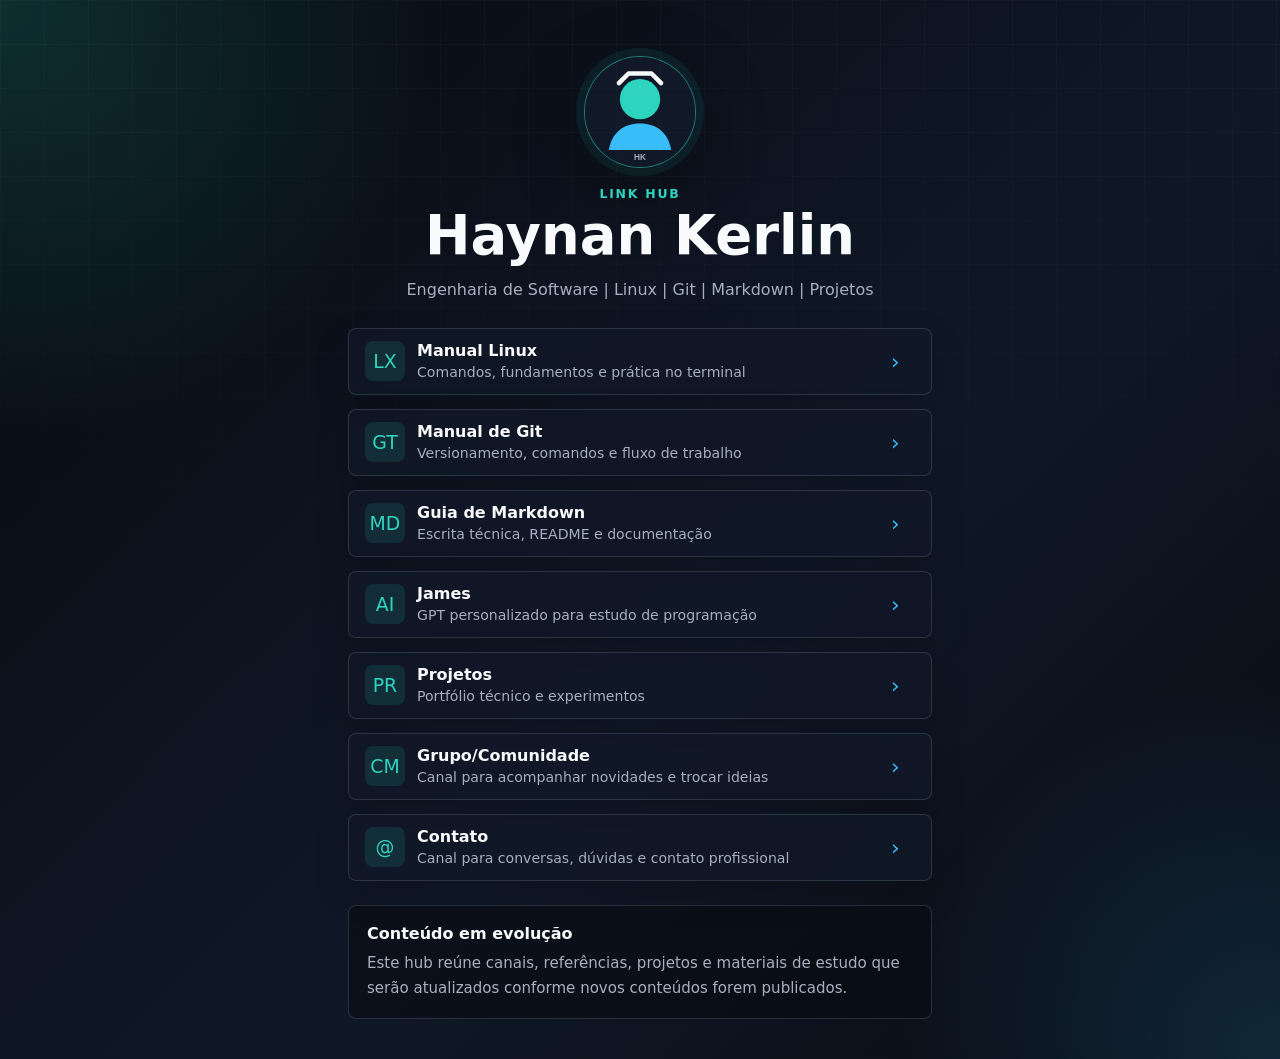
<file: index.html>
<!DOCTYPE html>
<html lang="pt-BR">
  <head>
    <meta charset="UTF-8" />
    <meta name="viewport" content="width=device-width, initial-scale=1.0" />
    <meta
      name="description"
      content="Link Hub de Haynan Kerlin: Engenharia de Software, Linux, GitHub, Markdown e projetos."
    />
    <title>Haynan Kerlin | Link Hub</title>
    <!-- Google tag (gtag.js) -->
    <script async src="https://www.googletagmanager.com/gtag/js?id=G-6BJH4NLQ87"></script>
    <script>
      window.dataLayer = window.dataLayer || [];
      function gtag(){dataLayer.push(arguments);}
      gtag('js', new Date());

      gtag('config', 'G-6BJH4NLQ87');
    </script>
    <link rel="icon" href="./assets/img/avatar-placeholder.svg" type="image/svg+xml" />
    <link rel="stylesheet" href="./assets/css/style.css?v=4" />
  </head>
  <body>
    <main class="shell">
      <section class="profile" aria-labelledby="profile-title">
        <img
          class="avatar"
          src="./assets/img/avatar-placeholder.svg"
          alt="Avatar de Haynan Kerlin"
          width="112"
          height="112"
        />
        <p class="eyebrow">Link Hub</p>
        <h1 id="profile-title">Haynan Kerlin</h1>
        <p class="subtitle">Engenharia de Software | Linux | Git | Markdown | Projetos</p>
      </section>

      <nav class="link-list" id="main-links" aria-label="Links principais"></nav>

      <section class="note" aria-label="Novidades">
        <h2>Conteúdo em evolução</h2>
        <p>
          Este hub reúne canais, referências, projetos e materiais de estudo
          que serão atualizados conforme novos conteúdos forem publicados.
        </p>
      </section>
    </main>

    <script src="./assets/js/links.js?v=4" defer></script>
    <script src="./assets/js/app.js?v=4" defer></script>
  </body>
</html>
</file>
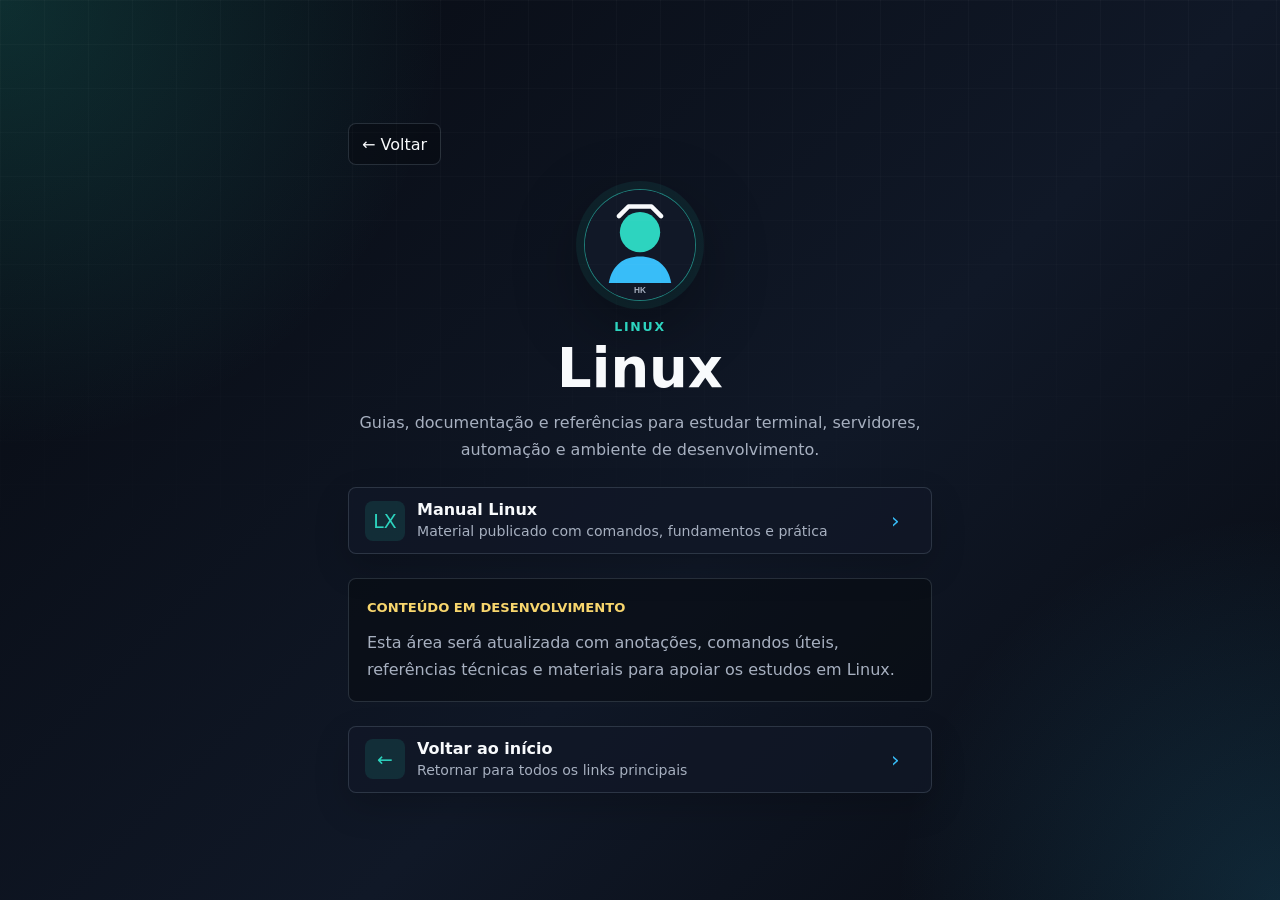
<file: pages/linux.html>
<!DOCTYPE html>
<html lang="pt-BR">
  <head>
    <meta charset="UTF-8" />
    <meta name="viewport" content="width=device-width, initial-scale=1.0" />
    <meta
      name="description"
      content="Página de links sobre Linux no Link Hub de Haynan Kerlin."
    />
    <title>Linux | Haynan Kerlin</title>
    <!-- Google tag (gtag.js) -->
    <script async src="https://www.googletagmanager.com/gtag/js?id=G-6BJH4NLQ87"></script>
    <script>
      window.dataLayer = window.dataLayer || [];
      function gtag(){dataLayer.push(arguments);}
      gtag('js', new Date());

      gtag('config', 'G-6BJH4NLQ87');
    </script>
    <link rel="icon" href="../assets/img/avatar-placeholder.svg" type="image/svg+xml" />
    <link rel="stylesheet" href="../assets/css/style.css?v=4" />
  </head>
  <body data-page="linux">
    <main class="shell">
      <a class="back-link" href="../index.html" data-back-home>← Voltar</a>

      <section class="profile" aria-labelledby="page-title">
        <img
          class="avatar"
          src="../assets/img/avatar-placeholder.svg"
          alt="Avatar de Haynan Kerlin"
          width="112"
          height="112"
        />
        <p class="eyebrow">Linux</p>
        <h1 id="page-title">Linux</h1>
        <p class="page-description">
          Guias, documentação e referências para estudar terminal, servidores,
          automação e ambiente de desenvolvimento.
        </p>
      </section>

      <nav class="link-list" data-links aria-label="Links sobre Linux"></nav>

      <section class="page-panel">
        <span class="small-label">Conteúdo em desenvolvimento</span>
        <p class="page-description">
          Esta área será atualizada com anotações, comandos úteis, referências
          técnicas e materiais para apoiar os estudos em Linux.
        </p>
      </section>

      <div class="footer-actions">
        <a class="link-button" href="../index.html" data-back-home>
          <span class="link-icon" aria-hidden="true">←</span>
          <span class="link-content">
            <span class="link-title">Voltar ao início</span>
            <span class="link-description">Retornar para todos os links principais</span>
          </span>
          <span class="link-arrow" aria-hidden="true">›</span>
        </a>
      </div>
    </main>

    <script src="../assets/js/links.js?v=4" defer></script>
    <script src="../assets/js/app.js?v=4" defer></script>
  </body>
</html>
</file>
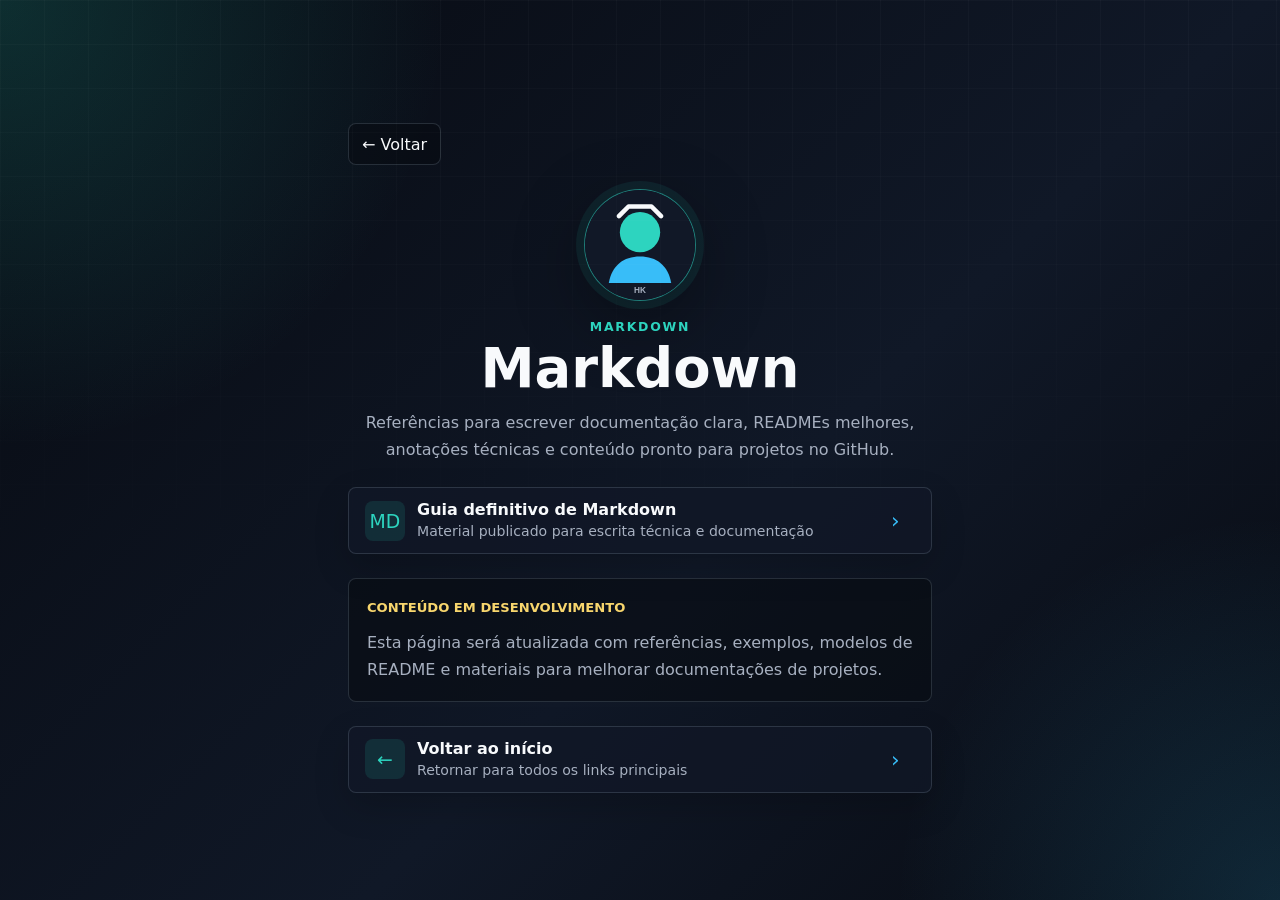
<file: pages/markdown.html>
<!DOCTYPE html>
<html lang="pt-BR">
  <head>
    <meta charset="UTF-8" />
    <meta name="viewport" content="width=device-width, initial-scale=1.0" />
    <meta
      name="description"
      content="Página de links sobre Markdown no Link Hub de Haynan Kerlin."
    />
    <title>Markdown | Haynan Kerlin</title>
    <!-- Google tag (gtag.js) -->
    <script async src="https://www.googletagmanager.com/gtag/js?id=G-6BJH4NLQ87"></script>
    <script>
      window.dataLayer = window.dataLayer || [];
      function gtag(){dataLayer.push(arguments);}
      gtag('js', new Date());

      gtag('config', 'G-6BJH4NLQ87');
    </script>
    <link rel="icon" href="../assets/img/avatar-placeholder.svg" type="image/svg+xml" />
    <link rel="stylesheet" href="../assets/css/style.css?v=4" />
  </head>
  <body data-page="markdown">
    <main class="shell">
      <a class="back-link" href="../index.html" data-back-home>← Voltar</a>

      <section class="profile" aria-labelledby="page-title">
        <img
          class="avatar"
          src="../assets/img/avatar-placeholder.svg"
          alt="Avatar de Haynan Kerlin"
          width="112"
          height="112"
        />
        <p class="eyebrow">Markdown</p>
        <h1 id="page-title">Markdown</h1>
        <p class="page-description">
          Referências para escrever documentação clara, READMEs melhores,
          anotações técnicas e conteúdo pronto para projetos no GitHub.
        </p>
      </section>

      <nav class="link-list" data-links aria-label="Links sobre Markdown"></nav>

      <section class="page-panel">
        <span class="small-label">Conteúdo em desenvolvimento</span>
        <p class="page-description">
          Esta página será atualizada com referências, exemplos, modelos de
          README e materiais para melhorar documentações de projetos.
        </p>
      </section>

      <div class="footer-actions">
        <a class="link-button" href="../index.html" data-back-home>
          <span class="link-icon" aria-hidden="true">←</span>
          <span class="link-content">
            <span class="link-title">Voltar ao início</span>
            <span class="link-description">Retornar para todos os links principais</span>
          </span>
          <span class="link-arrow" aria-hidden="true">›</span>
        </a>
      </div>
    </main>

    <script src="../assets/js/links.js?v=4" defer></script>
    <script src="../assets/js/app.js?v=4" defer></script>
  </body>
</html>
</file>
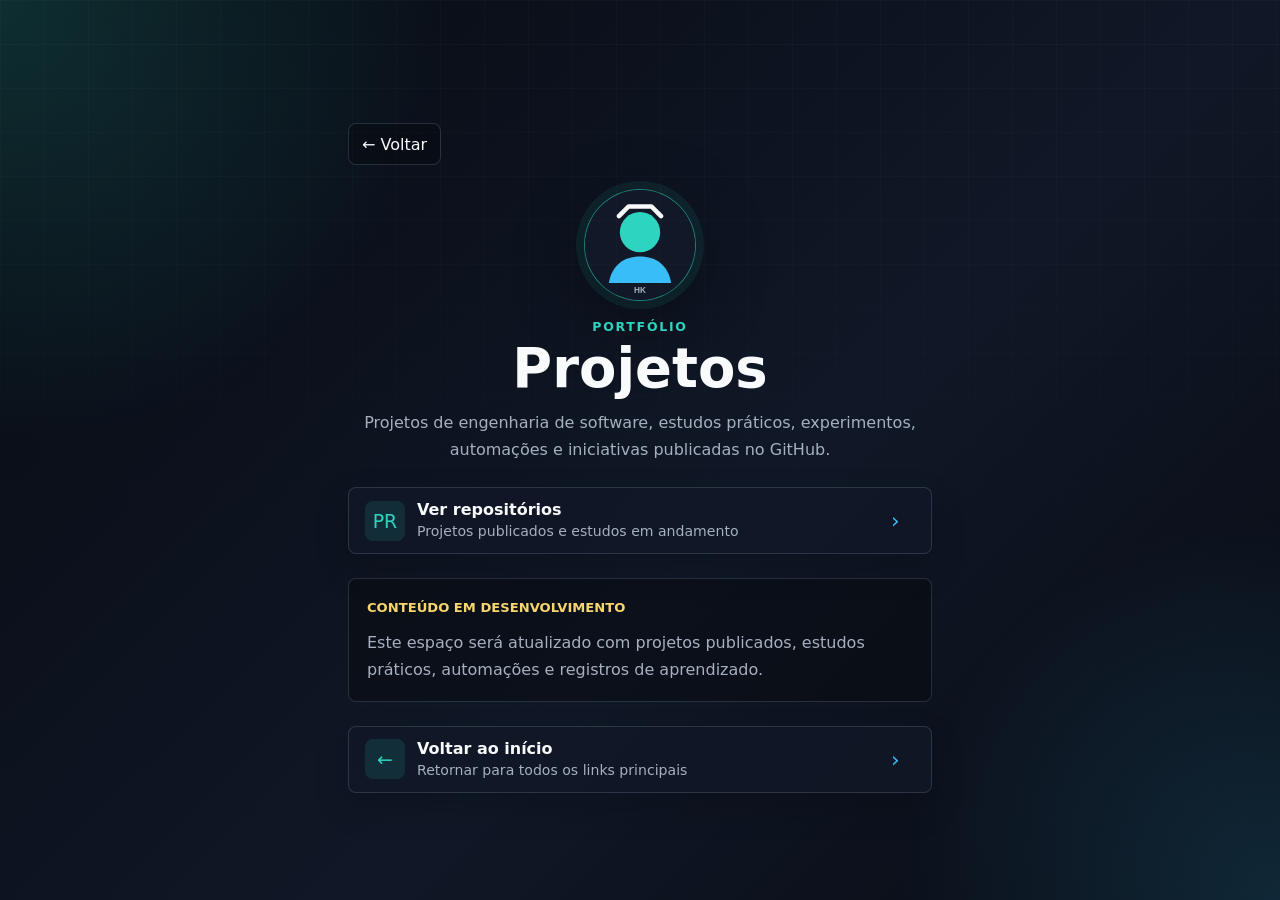
<file: pages/projetos.html>
<!DOCTYPE html>
<html lang="pt-BR">
  <head>
    <meta charset="UTF-8" />
    <meta name="viewport" content="width=device-width, initial-scale=1.0" />
    <meta
      name="description"
      content="Página de projetos no Link Hub de Haynan Kerlin."
    />
    <title>Projetos | Haynan Kerlin</title>
    <!-- Google tag (gtag.js) -->
    <script async src="https://www.googletagmanager.com/gtag/js?id=G-6BJH4NLQ87"></script>
    <script>
      window.dataLayer = window.dataLayer || [];
      function gtag(){dataLayer.push(arguments);}
      gtag('js', new Date());

      gtag('config', 'G-6BJH4NLQ87');
    </script>
    <link rel="icon" href="../assets/img/avatar-placeholder.svg" type="image/svg+xml" />
    <link rel="stylesheet" href="../assets/css/style.css?v=4" />
  </head>
  <body data-page="projetos">
    <main class="shell">
      <a class="back-link" href="../index.html" data-back-home>← Voltar</a>

      <section class="profile" aria-labelledby="page-title">
        <img
          class="avatar"
          src="../assets/img/avatar-placeholder.svg"
          alt="Avatar de Haynan Kerlin"
          width="112"
          height="112"
        />
        <p class="eyebrow">Portfólio</p>
        <h1 id="page-title">Projetos</h1>
        <p class="page-description">
          Projetos de engenharia de software, estudos práticos, experimentos,
          automações e iniciativas publicadas no GitHub.
        </p>
      </section>

      <nav class="link-list" data-links aria-label="Links de projetos"></nav>

      <section class="page-panel">
        <span class="small-label">Conteúdo em desenvolvimento</span>
        <p class="page-description">
          Este espaço será atualizado com projetos publicados, estudos práticos,
          automações e registros de aprendizado.
        </p>
      </section>

      <div class="footer-actions">
        <a class="link-button" href="../index.html" data-back-home>
          <span class="link-icon" aria-hidden="true">←</span>
          <span class="link-content">
            <span class="link-title">Voltar ao início</span>
            <span class="link-description">Retornar para todos os links principais</span>
          </span>
          <span class="link-arrow" aria-hidden="true">›</span>
        </a>
      </div>
    </main>

    <script src="../assets/js/links.js?v=4" defer></script>
    <script src="../assets/js/app.js?v=4" defer></script>
  </body>
</html>
</file>
<file: assets/css/style.css>
:root {
  color-scheme: dark;
  --bg: #080b12;
  --bg-soft: #111827;
  --surface: rgba(17, 24, 39, 0.78);
  --surface-strong: rgba(27, 36, 56, 0.92);
  --line: rgba(148, 163, 184, 0.22);
  --text: #f8fafc;
  --muted: #a7b0c0;
  --accent: #2dd4bf;
  --accent-strong: #38bdf8;
  --warning: #f8d66d;
  --shadow: 0 20px 70px rgba(0, 0, 0, 0.38);
  --radius: 8px;
  font-family: Inter, ui-sans-serif, system-ui, -apple-system, BlinkMacSystemFont, "Segoe UI",
    sans-serif;
}

* {
  box-sizing: border-box;
}

body {
  min-height: 100vh;
  margin: 0;
  color: var(--text);
  background:
    radial-gradient(circle at top left, rgba(45, 212, 191, 0.18), transparent 28rem),
    radial-gradient(circle at bottom right, rgba(56, 189, 248, 0.16), transparent 24rem),
    linear-gradient(135deg, #070a11 0%, #101827 58%, #080b12 100%);
}

body::before {
  position: fixed;
  inset: 0;
  pointer-events: none;
  content: "";
  background-image:
    linear-gradient(rgba(255, 255, 255, 0.035) 1px, transparent 1px),
    linear-gradient(90deg, rgba(255, 255, 255, 0.035) 1px, transparent 1px);
  background-size: 44px 44px;
  mask-image: linear-gradient(to bottom, rgba(0, 0, 0, 0.7), transparent 74%);
}

a,
button {
  font: inherit;
}

.shell {
  width: min(100%, 620px);
  min-height: 100vh;
  margin: 0 auto;
  padding: 40px 18px 28px;
  display: flex;
  flex-direction: column;
  justify-content: center;
  gap: 24px;
}

.profile {
  text-align: center;
}

.back-link {
  width: fit-content;
  min-height: 42px;
  display: inline-flex;
  align-items: center;
  gap: 8px;
  padding: 9px 13px;
  color: var(--text);
  text-decoration: none;
  background: rgba(8, 11, 18, 0.58);
  border: 1px solid var(--line);
  border-radius: var(--radius);
  transition: transform 160ms ease, border-color 160ms ease, background 160ms ease;
}

.back-link:hover,
.back-link:focus-visible {
  transform: translateY(-1px);
  border-color: rgba(45, 212, 191, 0.58);
  background: var(--surface);
}

.back-link:focus-visible {
  outline: 3px solid rgba(56, 189, 248, 0.32);
  outline-offset: 3px;
}

.avatar {
  display: block;
  width: 112px;
  height: 112px;
  margin: 0 auto 18px;
  border: 1px solid rgba(45, 212, 191, 0.55);
  border-radius: 50%;
  background: var(--surface);
  box-shadow: 0 0 0 8px rgba(45, 212, 191, 0.08), var(--shadow);
}

.eyebrow {
  margin: 0 0 8px;
  color: var(--accent);
  font-size: 0.78rem;
  font-weight: 800;
  letter-spacing: 0.14em;
  text-transform: uppercase;
}

h1,
h2 {
  margin: 0;
  letter-spacing: 0;
}

h1 {
  font-size: clamp(2.1rem, 10vw, 3.4rem);
  line-height: 1;
}

h2 {
  font-size: 1rem;
}

.subtitle,
.page-description,
.note p {
  color: var(--muted);
  line-height: 1.65;
}

.subtitle {
  margin: 14px auto 0;
  max-width: 36rem;
}

.link-list {
  display: grid;
  gap: 12px;
}

.link-button {
  position: relative;
  display: grid;
  grid-template-columns: 40px 1fr 24px;
  align-items: center;
  min-height: 64px;
  padding: 12px 16px;
  color: var(--text);
  text-decoration: none;
  background: var(--surface);
  border: 1px solid var(--line);
  border-radius: var(--radius);
  box-shadow: 0 14px 34px rgba(0, 0, 0, 0.18);
  overflow: hidden;
  transition: transform 160ms ease, border-color 160ms ease, background 160ms ease,
    box-shadow 160ms ease;
}

.link-button::before {
  position: absolute;
  inset: 0;
  content: "";
  background: linear-gradient(90deg, rgba(45, 212, 191, 0.18), rgba(56, 189, 248, 0.08));
  opacity: 0;
  transition: opacity 160ms ease;
}

.link-button:hover,
.link-button:focus-visible {
  transform: translateY(-2px);
  border-color: rgba(45, 212, 191, 0.58);
  background: var(--surface-strong);
  box-shadow: 0 18px 44px rgba(0, 0, 0, 0.28);
}

.link-button:hover::before,
.link-button:focus-visible::before {
  opacity: 1;
}

.link-button:active {
  transform: translateY(0) scale(0.99);
}

.link-button:focus-visible {
  outline: 3px solid rgba(56, 189, 248, 0.32);
  outline-offset: 3px;
}

.link-icon,
.link-content,
.link-arrow {
  position: relative;
}

.link-icon {
  width: 40px;
  height: 40px;
  display: grid;
  place-items: center;
  border-radius: 8px;
  background: rgba(45, 212, 191, 0.12);
  color: var(--accent);
  font-size: 1.18rem;
}

.link-content {
  min-width: 0;
  padding: 0 12px;
}

.link-title {
  display: block;
  font-weight: 800;
}

.link-description {
  display: block;
  margin-top: 3px;
  color: var(--muted);
  font-size: 0.88rem;
  line-height: 1.35;
}

.link-arrow {
  color: var(--accent-strong);
  font-size: 1.35rem;
}

.note,
.page-panel {
  padding: 18px;
  background: rgba(8, 11, 18, 0.55);
  border: 1px solid var(--line);
  border-radius: var(--radius);
}

.note p {
  margin: 8px 0 0;
  font-size: 0.94rem;
}

.page-description {
  margin: 14px auto 0;
  max-width: 42rem;
}

.footer-actions {
  display: grid;
  gap: 12px;
}

.small-label {
  color: var(--warning);
  font-size: 0.82rem;
  font-weight: 700;
  text-transform: uppercase;
}

@media (min-width: 720px) {
  .shell {
    padding-block: 56px 40px;
  }

  .link-list {
    gap: 14px;
  }
}
</file>
